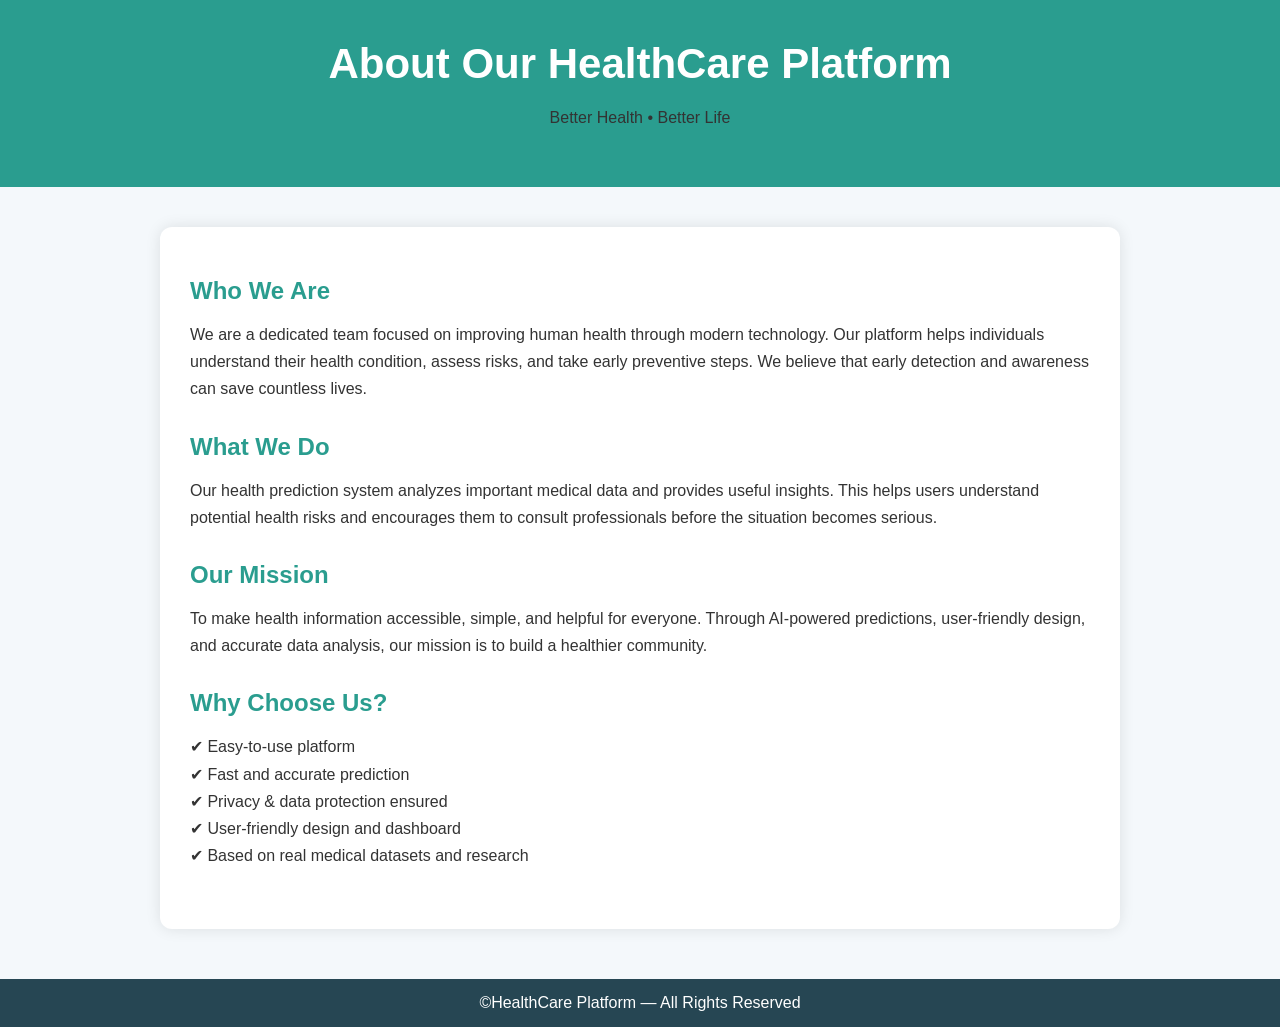
<file: project/templates/about.html>
<!DOCTYPE html>
<html lang="en">
<head>
    <meta charset="UTF-8">
    <meta name="viewport" content="width=device-width, initial-scale=1.0">
    <title>About Us - HealthCare</title>

    <style>
        body {
            font-family: Arial, sans-serif;
            background: #f4f8fb;
            margin: 0;
            padding: 0;
        }

        .header {
            background: #2a9d8f;
            color: white;
            text-align: center;
            padding: 40px 20px;
        }

        .header h1 {
            margin: 0;
            font-size: 42px;
        }

        .container {
            width: 90%;
            max-width: 900px;
            margin: 40px auto;
            background: white;
            padding: 30px;
            border-radius: 12px;
            box-shadow: 0 0 15px rgba(0,0,0,0.1);
        }

        h2 {
            color: #2a9d8f;
            margin-bottom: 10px;
        }

        p {
            line-height: 1.7;
            color: #333;
        }

        .section {
            margin-bottom: 30px;
        }

        .footer {
            background: #264653;
            color: white;
            text-align: center;
            padding: 15px;
            margin-top: 50px;
        }
    </style>
</head>

<body>

    <div class="header">
        <h1>About Our HealthCare Platform</h1>
        <p>Better Health • Better Life</p>
    </div>

    <div class="container">

        <div class="section">
            <h2>Who We Are</h2>
            <p>
                We are a dedicated team focused on improving human health through modern technology.
                Our platform helps individuals understand their health condition, assess risks, and
                take early preventive steps. We believe that early detection and awareness can save
                countless lives.
            </p>
        </div>

        <div class="section">
            <h2>What We Do</h2>
            <p>
                Our health prediction system analyzes important medical data and provides useful insights.
                This helps users understand potential health risks and encourages them to consult
                professionals before the situation becomes serious.
            </p>
        </div>

        <div class="section">
            <h2>Our Mission</h2>
            <p>
                To make health information accessible, simple, and helpful for everyone.  
                Through AI-powered predictions, user-friendly design, and accurate data analysis,
                our mission is to build a healthier community.
            </p>
        </div>

        <div class="section">
            <h2>Why Choose Us?</h2>
            <p>
                ✔ Easy-to-use platform<br>
                ✔ Fast and accurate prediction<br>
                ✔ Privacy & data protection ensured<br>
                ✔ User-friendly design and dashboard<br>
                ✔ Based on real medical datasets and research
            </p>
        </div>

    </div>

    <div class="footer">
        &copy;HealthCare Platform — All Rights Reserved
    </div>

</body>
</html>
</file>
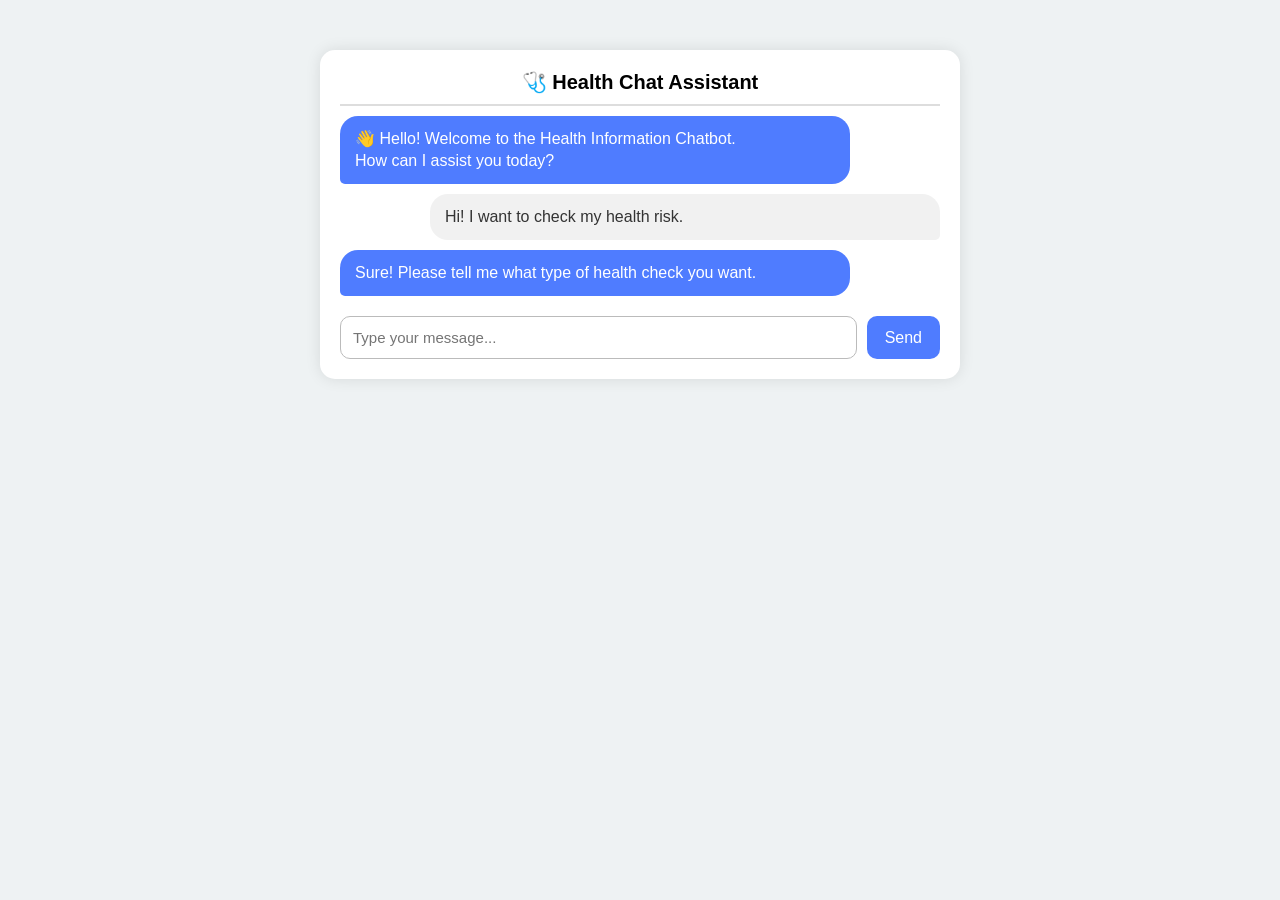
<file: project/templates/chat.html>
<!DOCTYPE html>
<html lang="en">
<head>
    <meta charset="UTF-8">
    <title>Health Chatbot</title>
    <style>

        body {
            font-family: Arial, sans-serif;
            background: #eef2f3;
            margin: 0;
            padding: 0;
        }

        .chat-container {
            width: 100%;
            max-width: 600px;
            margin: 50px auto;
            background: white;
            border-radius: 15px;
            box-shadow: 0 0 15px rgba(0,0,0,0.1);
            padding: 20px;
        }

        .chat-header {
            text-align: center;
            font-size: 20px;
            font-weight: bold;
            padding-bottom: 10px;
            border-bottom: 2px solid #ddd;
        }

        .bot-msg, .user-msg {
            max-width: 80%;
            padding: 12px 15px;
            border-radius: 18px;
            margin: 10px 0;
            font-size: 16px;
            line-height: 22px;
        }

        .bot-msg {
            background: #4f7cff;
            color: white;
            border-bottom-left-radius: 5px;
        }

        .user-msg {
            background: #f1f1f1;
            color: #333;
            margin-left: auto;
            border-bottom-right-radius: 5px;
        }

        .input-box {
            display: flex;
            margin-top: 20px;
            gap: 10px;
        }

        .input-box input {
            flex: 1;
            padding: 12px;
            border-radius: 10px;
            border: 1px solid #bbb;
            font-size: 15px;
        }

        .input-box button {
            background: #4f7cff;
            border: none;
            padding: 12px 18px;
            border-radius: 10px;
            color: white;
            font-size: 16px;
            cursor: pointer;
        }

        .input-box button:hover {
            background: #3c68e0;
        }

    </style>
</head>
<body>

<div class="chat-container">

    <div class="chat-header">
        🩺 Health Chat Assistant
    </div>

    <!-- Starting bot message -->
    <div class="bot-msg">
        👋 Hello! Welcome to the Health Information Chatbot.<br>
        How can I assist you today?
    </div>

    <!-- Sample user message -->
    <div class="user-msg">
        Hi! I want to check my health risk.
    </div>

    <!-- Sample bot reply -->
    <div class="bot-msg">
        Sure! Please tell me what type of health check you want.
    </div>

    <div class="input-box">
        <input type="text" placeholder="Type your message...">
        <button>Send</button>
    </div>

</div>

</body>
</html>
</file>
